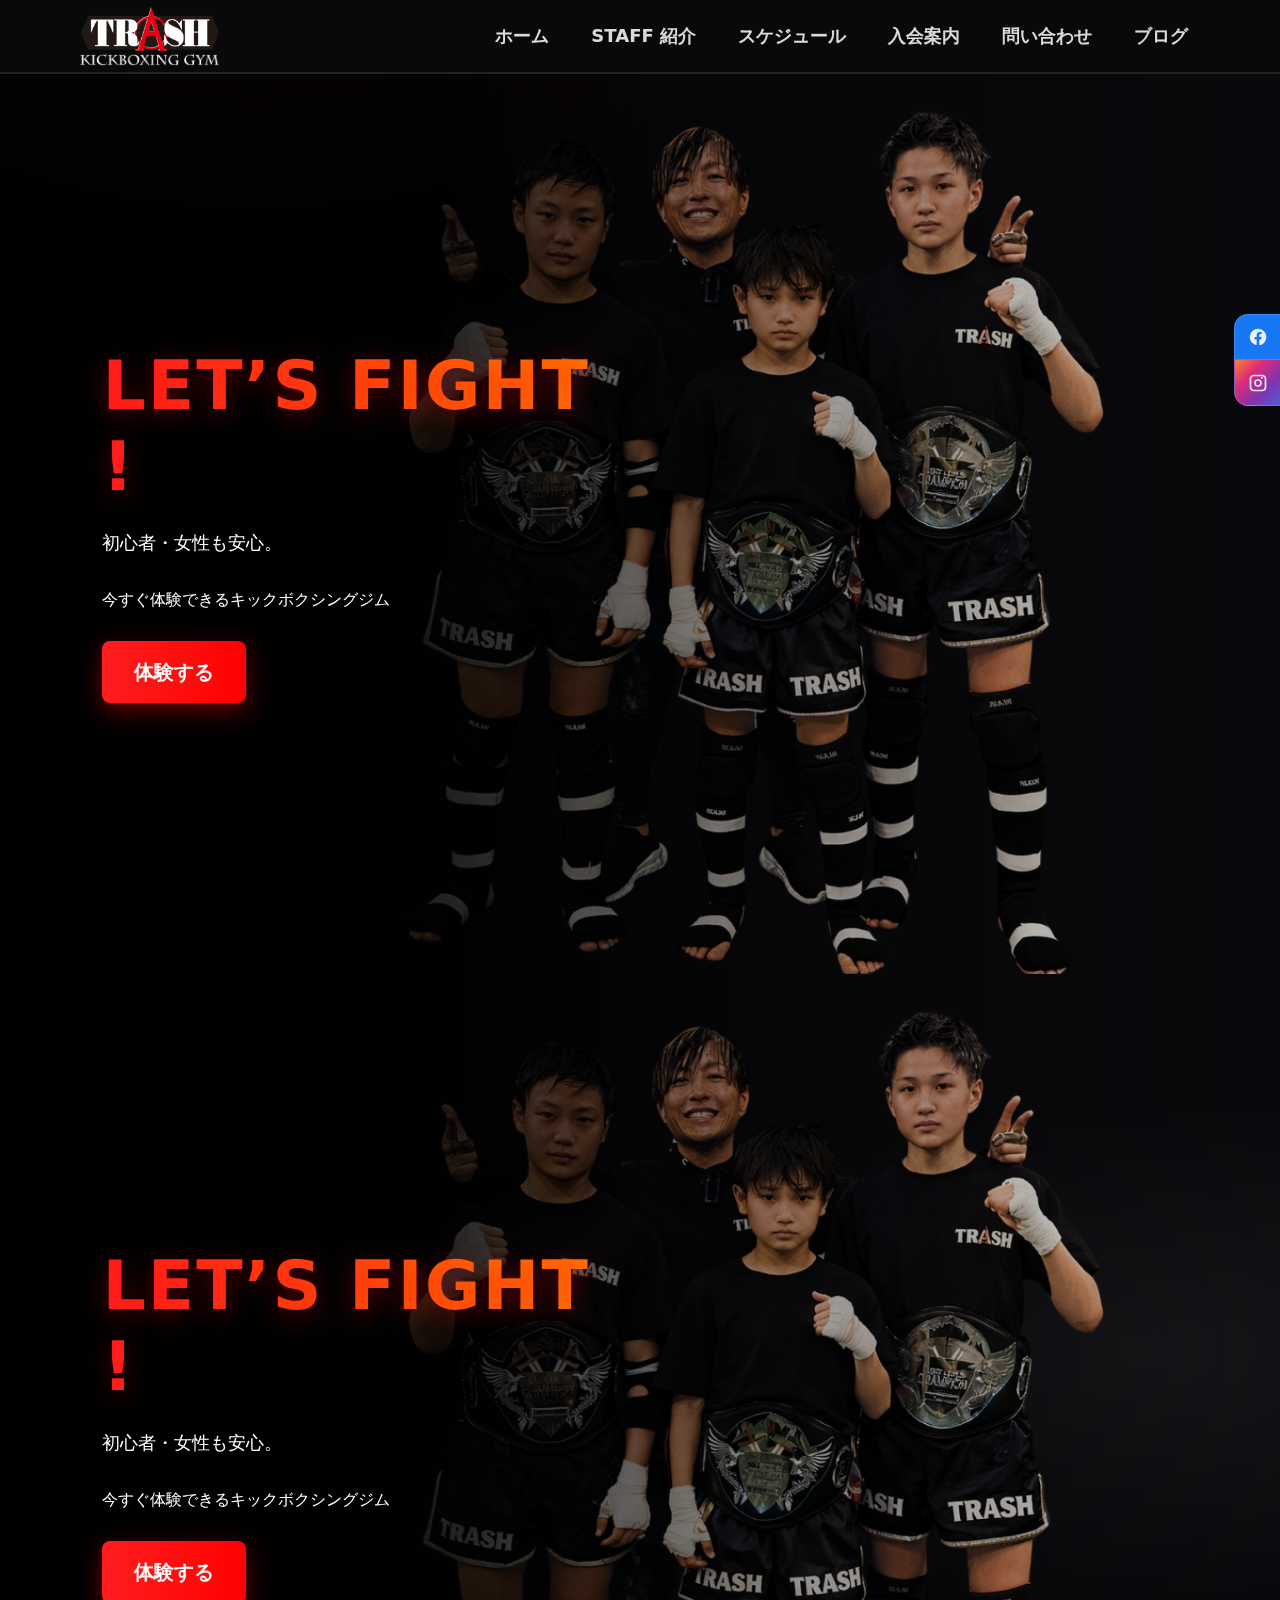
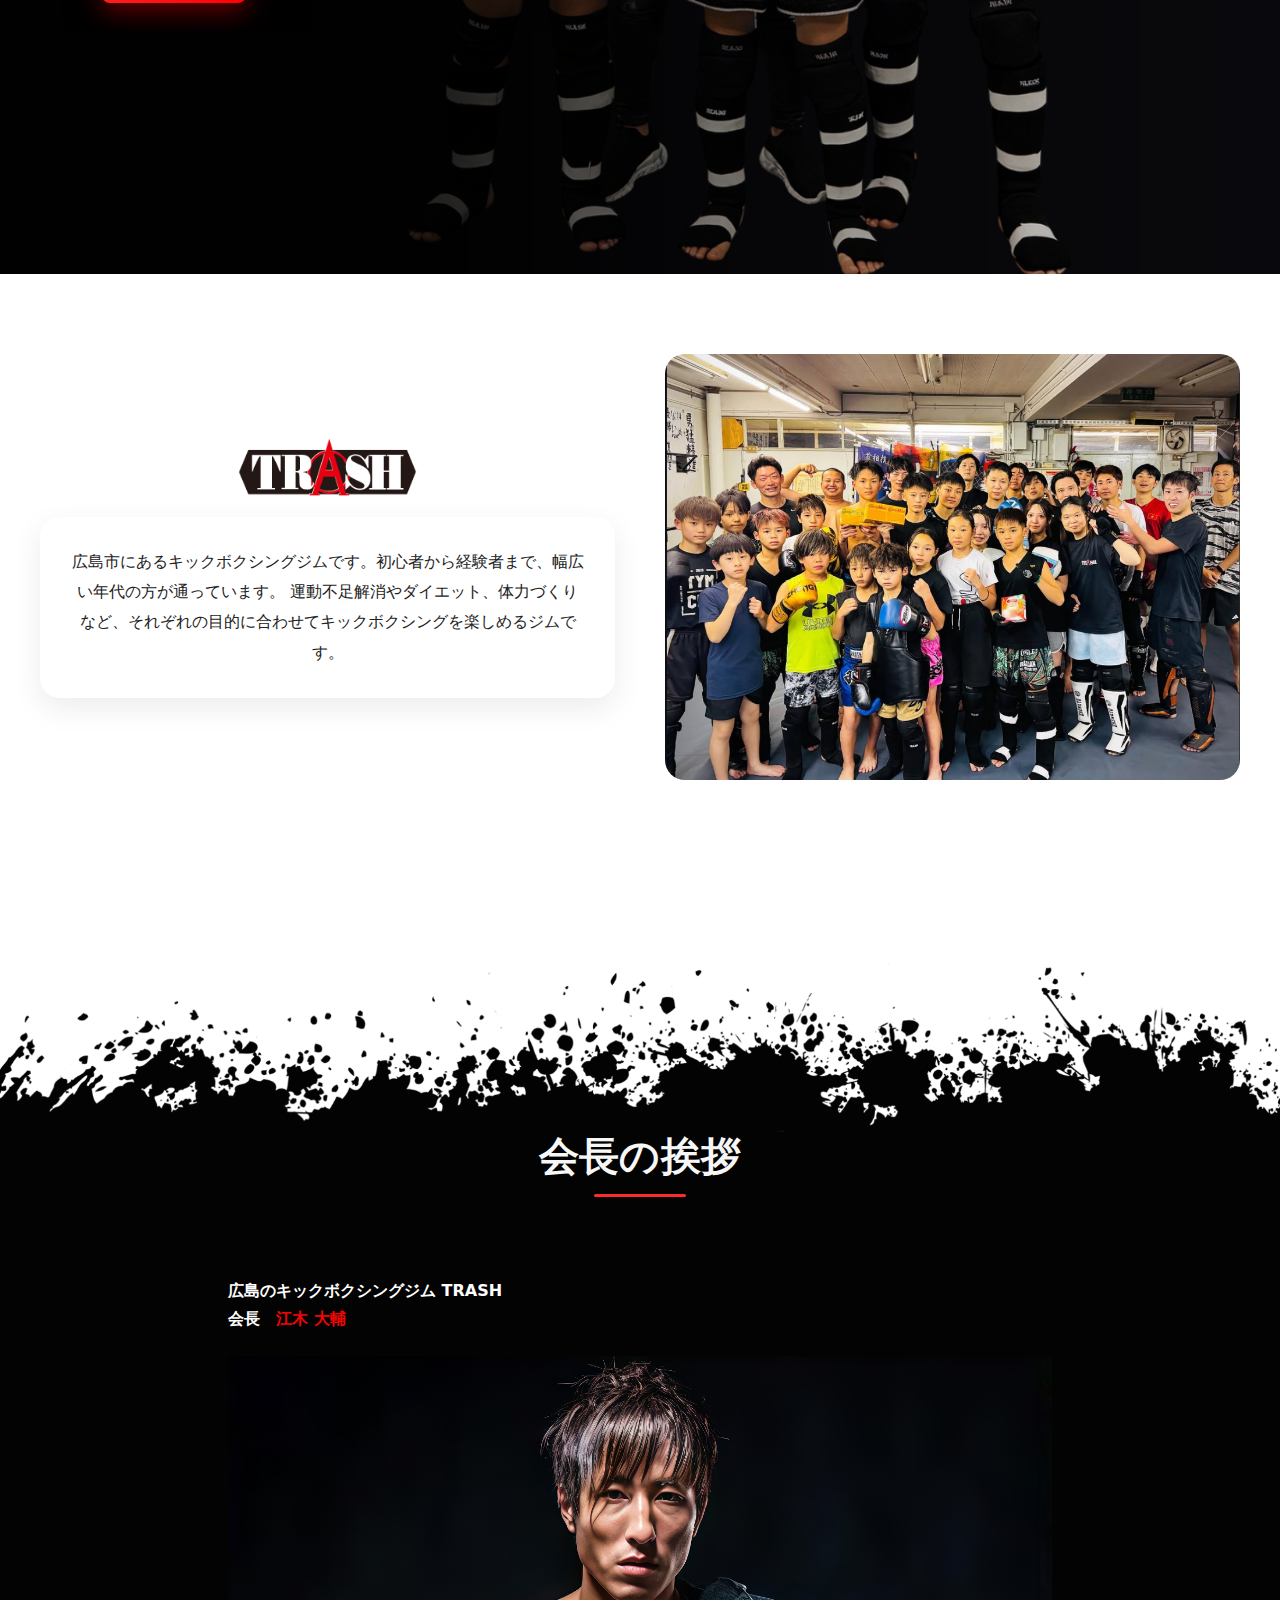
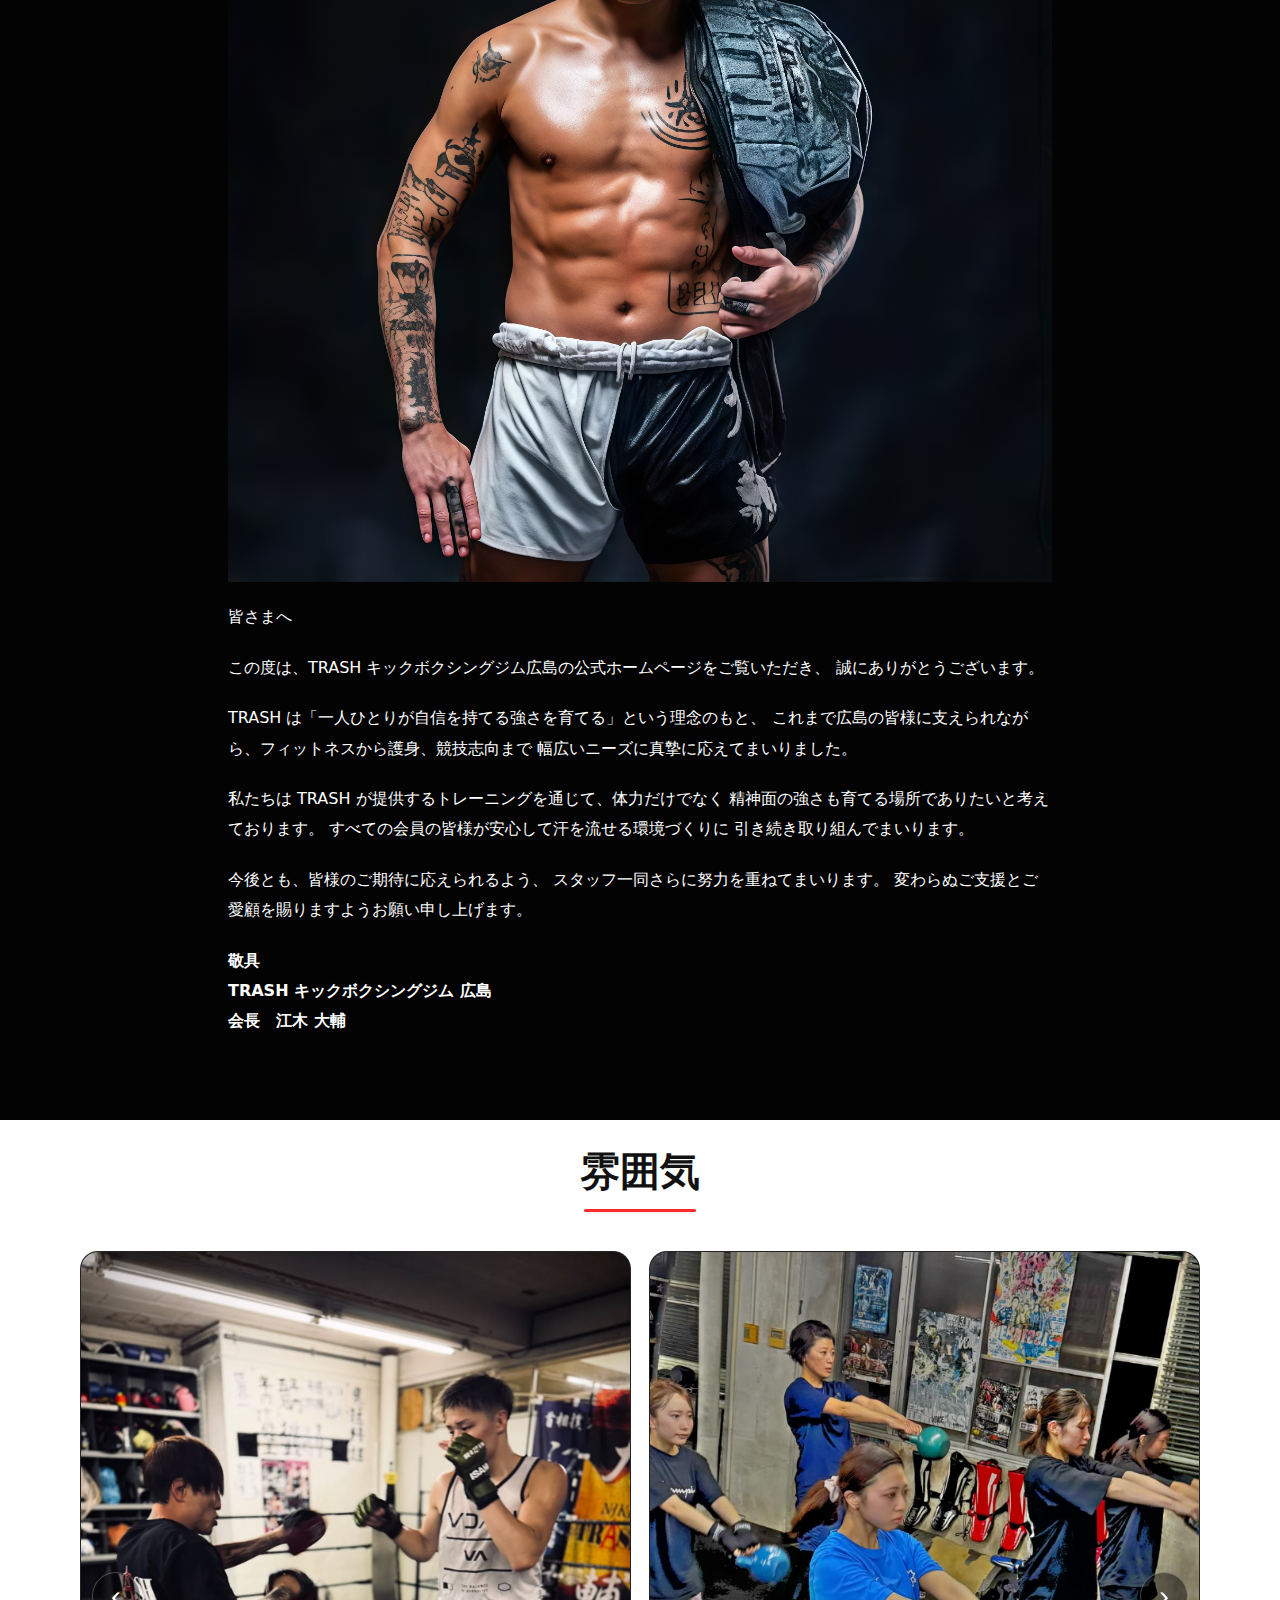
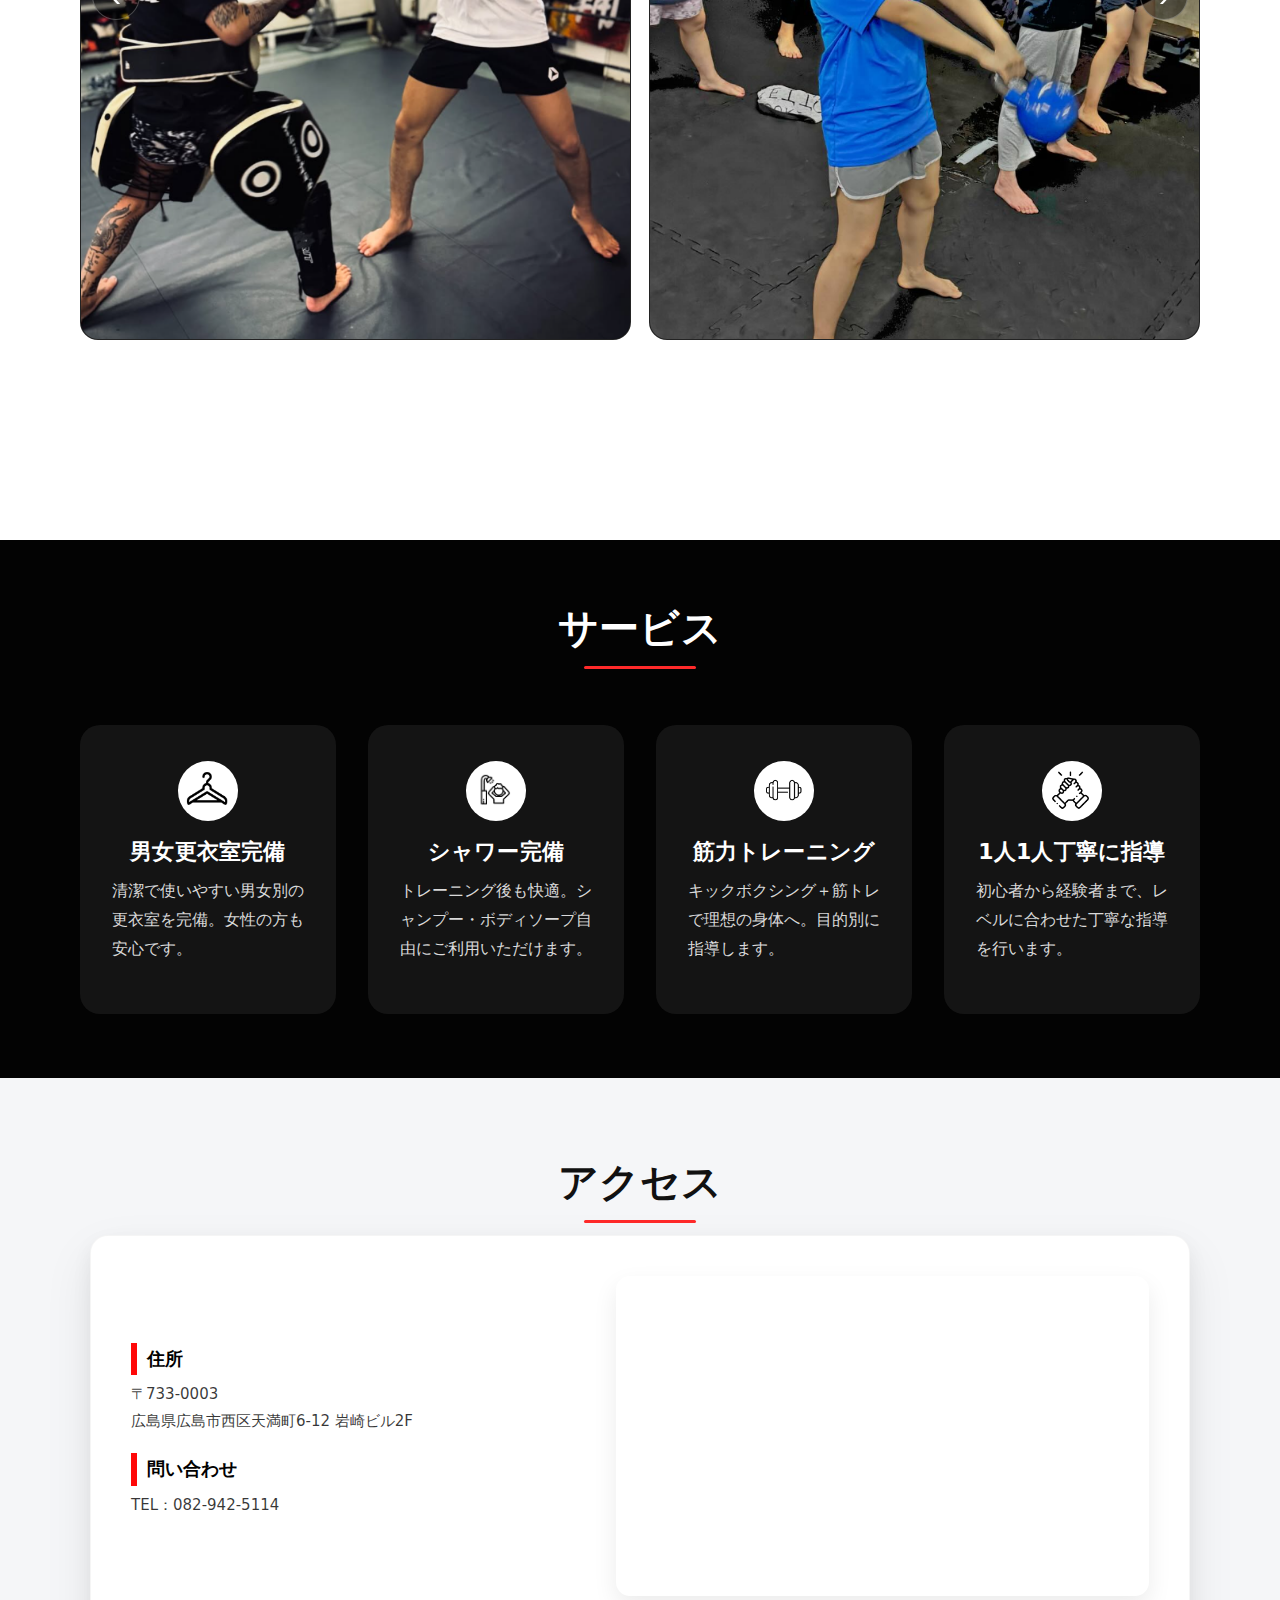
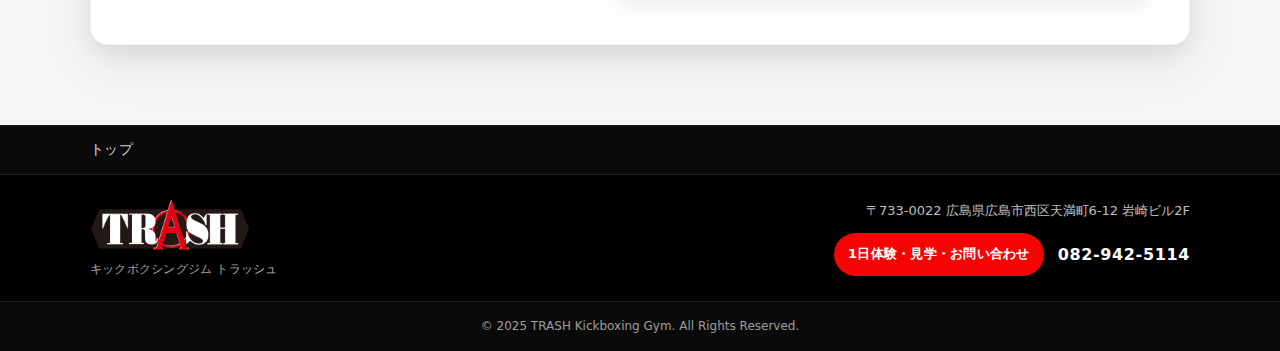
<file: docs/index.html>
<!doctype html>
<html lang="ja">
  <head>
    <meta charset="utf-8" />
    <meta name="viewport" content="width=device-width, initial-scale=1" />

    <title>広島のキックボクシングジム TRASH</title>

    <!-- CSS -->
    <link rel="stylesheet" href="./assets/css/main.css" />
  </head>
  <body>
    <!-- menu -->
    <header id="site-header"></header>

    <!-- SNS bar -->
    <div id="sns-bar"></div>

    <!-- image main -->
    <div id="hero"></div>

    <main id="main">
      <div id="home"></div>
    </main>

    <footer id="site-footer"></footer>

    <script type="module" src="./assets/js/main.js"></script>
  </body>
</html>
</file>
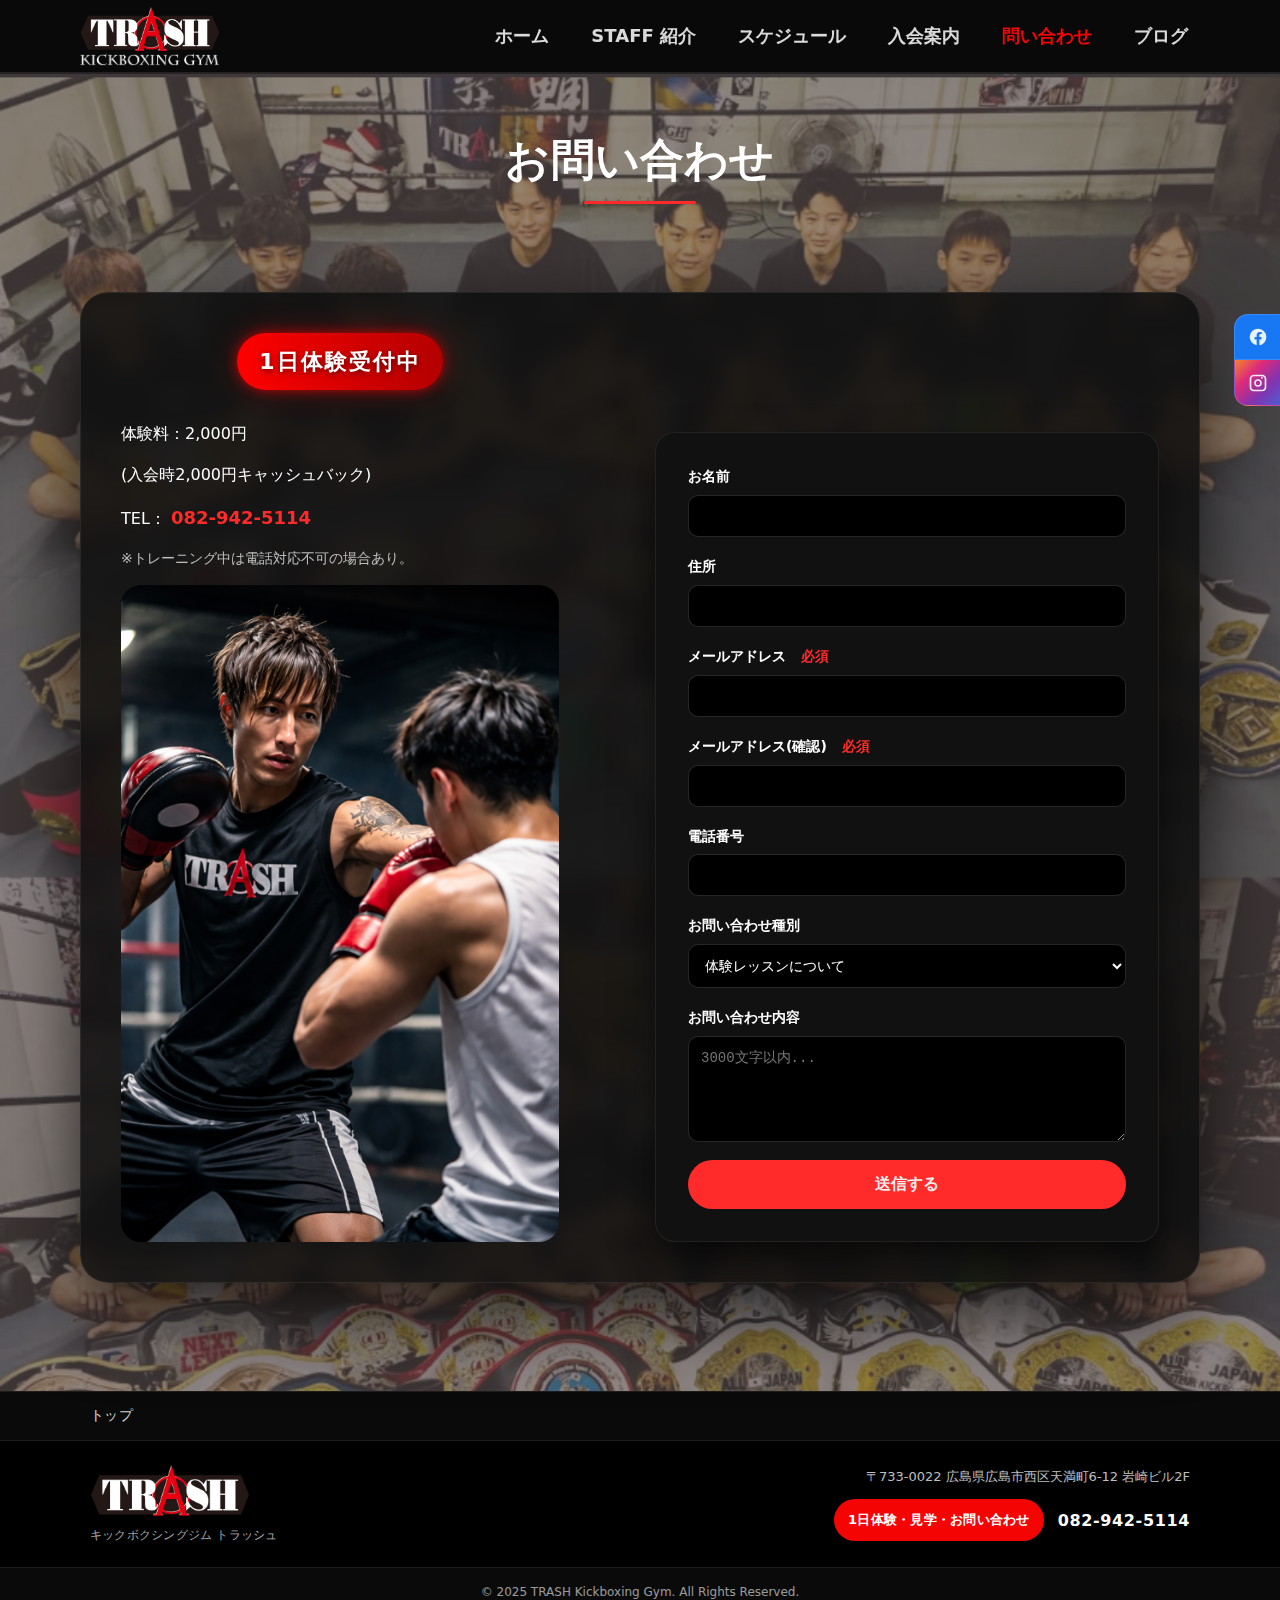
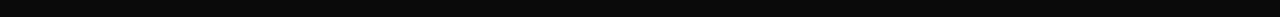
<file: docs/pages/contact.html>
<!doctype html>
<html lang="ja">
  <head>
    <meta charset="utf-8" />
    <meta name="viewport" content="width=device-width, initial-scale=1" />

    <title>お問い合わせ｜TRASH キックボクシングジム</title>
    <meta
      name="description"
      content="TRASHキックボクシングジムへのお問い合わせ・体験予約はこちらから。"
    />
    <link rel="stylesheet" href="../assets/css/main.css" />
  </head>

  <body>
    <!-- SNS bar -->
    <div id="sns-bar"></div>
    <header id="site-header"></header>

    <main class="page contact-page">
      <!-- Page hero -->
      <section class="page-hero">
        <div class="container">
          <h1 class="section-title underline-accent">お問い合わせ</h1>
        </div>
      </section>

      <section class="page-section">
        <div class="container contact-wrap">
          <!-- Contact info -->
          <div class="contact-info">
            <div class="trial-wrap">
              <p class="trial-highlight">1日体験受付中</p>
            </div>
            <p>体験料：2,000円</p>
            <p>(入会時2,000円キャッシュバック)</p>
            <p>
              TEL：
              <a href="tel:0829425114" class="contact-phone"> 082-942-5114 </a>
            </p>

            <p class="contact-note">
              ※トレーニング中は電話対応不可の場合あり。
            </p>
            <div class="contact-img">
              <img
                src="../assets/images/contact_photo.png"
                alt="会長写真"
                loading="lazy"
              />
            </div>
          </div>

          <!-- Contact form -->
          <div class="trial-wrap"></div>
          <form class="contact-form" action="#" method="post">
            <div class="form-group">
              <label>お名前</label>
              <input type="text" name="name" value maxlength="20" required />
            </div>

            <div class="form-group">
              <label>住所</label>
              <input type="text" name="address" value maxlength="20" />
            </div>
            <div class="form-group">
              <label>メールアドレス <span>必須</span></label>
              <input type="email" name="email" value maxlength="25" required />
            </div>
            <div class="form-group">
              <label>メールアドレス(確認) <span>必須</span></label>
              <input type="email" name="email" value maxlength="25" required />
            </div>
            <div class="form-group">
              <label>電話番号</label>
              <input type="text" name="tel" value maxlength="20" required />
            </div>

            <div class="form-group">
              <label>お問い合わせ種別</label>
              <select name="type" name="title" value maxlength="20">
                <option>体験レッスンについて</option>
                <option>料金について</option>
                <option>入会について</option>
                <option>その他</option>
              </select>
            </div>

            <div class="form-group">
              <label>お問い合わせ内容</label>
              <textarea
                name="message"
                rows="5"
                placeholder="3000文字以内..."
                required
              ></textarea>
            </div>

            <button type="submit" class="btn-primary">送信する</button>
          </form>
        </div>
      </section>
    </main>

    <footer id="site-footer"></footer>

    <script type="module" src="../assets/js/main.js"></script>
  </body>
</html>
</file>
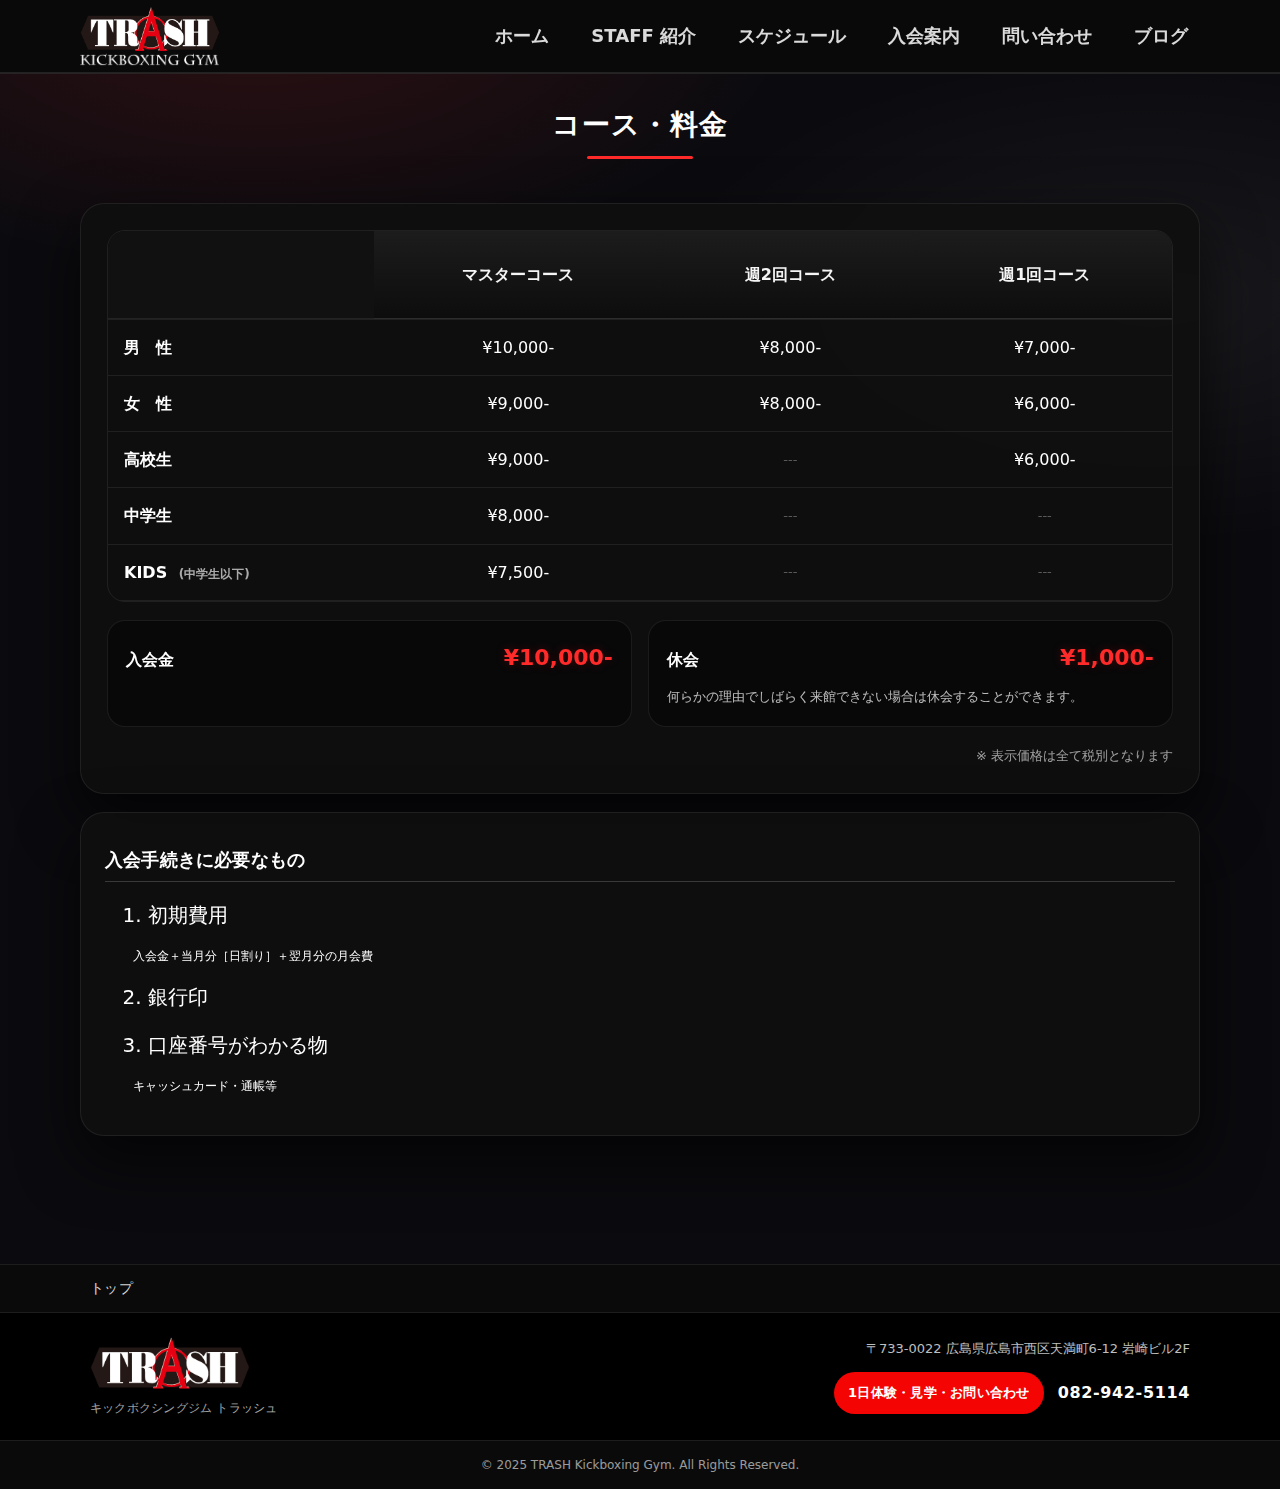
<file: docs/pages/join.html>
<!doctype html>
<html lang="ja">
  <head>
    <meta charset="utf-8" />
    <meta name="viewport" content="width=device-width, initial-scale=1" />

    <title>入会案内｜広島のキックボクシングジム TRASH</title>
    <meta
      name="description"
      content="広島のキックボクシングジムTRASHの入会案内。料金、入会の流れ、体験レッスン、持ち物、よくある質問をご案内します。"
    />

    <link rel="stylesheet" href="../assets/css/main.css" />
  </head>

  <body>
    
    <!-- Navbar load -->
    <header id="site-header"></header>

    <main id="main" class="page">
      <section class="price-section" id="price">
        <div class="container">
          <div class="price-head">
            <h2 class="price-title underline-accent">コース・料金</h2>
          </div>

          <div class="price-card">
            <!-- ===== PC/TABLET: TABLE ===== -->
            <div class="price-table-wrap" aria-label="TRASH コース料金表">
              <table class="price-table">
                <thead>
                  <tr>
                    <th></th>
                    <th>マスターコース</th>
                    <th>週2回コース</th>
                    <th>週1回コース</th>
                  </tr>
                </thead>
                <tbody>
                  <tr>
                    <th>男　性</th>
                    <td>¥10,000-</td>
                    <td>¥8,000-</td>
                    <td>¥7,000-</td>
                  </tr>
                  <tr>
                    <th>女　性</th>
                    <td>¥9,000-</td>
                    <td>¥8,000-</td>
                    <td>¥6,000-</td>
                  </tr>
                  <tr>
                    <th>高校生</th>
                    <td>¥9,000-</td>
                    <td class="muted">---</td>
                    <td>¥6,000-</td>
                  </tr>
                  <tr>
                    <th>中学生</th>
                    <td>¥8,000-</td>
                    <td class="muted">---</td>
                    <td class="muted">---</td>
                  </tr>
                  <tr>
                    <th>KIDS <span class="small">(中学生以下)</span></th>
                    <td>¥7,500-</td>
                    <td class="muted">---</td>
                    <td class="muted">---</td>
                  </tr>
                </tbody>
              </table>
            </div>

            <!-- ===== MOBILE: CARDS ===== -->
            <div class="price-mobile" aria-label="TRASH コース料金（モバイル）">
              <div class="mcard">
                <div class="mhead">男　性</div>
                <ul class="mlist">
                  <li><span>マスター</span><b>¥10,000-</b></li>
                  <li><span>週2回</span><b>¥8,000-</b></li>
                  <li><span>週1回</span><b>¥7,000-</b></li>
                </ul>
              </div>

              <div class="mcard">
                <div class="mhead">女　性</div>
                <ul class="mlist">
                  <li><span>マスター</span><b>¥9,000-</b></li>
                  <li><span>週2回</span><b>¥8,000-</b></li>
                  <li><span>週1回</span><b>¥6,000-</b></li>
                </ul>
              </div>

              <div class="mcard">
                <div class="mhead">高校生</div>
                <ul class="mlist">
                  <li><span>マスター</span><b>¥9,000-</b></li>
                  <li><span>週2回</span><b class="muted">---</b></li>
                  <li><span>週1回</span><b>¥6,000-</b></li>
                </ul>
              </div>

              <div class="mcard">
                <div class="mhead">中学生</div>
                <ul class="mlist">
                  <li><span>マスター</span><b>¥8,000-</b></li>
                  <li><span>週2回</span><b class="muted">---</b></li>
                  <li><span>週1回</span><b class="muted">---</b></li>
                </ul>
              </div>

              <div class="mcard">
                <div class="mhead">
                  KIDS <span class="small">(中学生以下)</span>
                </div>
                <ul class="mlist">
                  <li><span>マスター</span><b>¥7,500-</b></li>
                  <li><span>週2回</span><b class="muted">---</b></li>
                  <li><span>週1回</span><b class="muted">---</b></li>
                </ul>
              </div>
            </div>

            <!-- ===== 入会金/休会 ===== -->
            <div class="fee-grid" aria-label="入会金と休会費">
              <div class="fee-box">
                <div class="fee-top">
                  <h3>入会金</h3>
                  <p class="fee-price">¥10,000-</p>
                </div>
              </div>

              <div class="fee-box">
                <div class="fee-top">
                  <h3>休会</h3>
                  <p class="fee-price">¥1,000-</p>
                </div>
                <p class="fee-note">
                  何らかの理由でしばらく来館できない場合は休会することができます。
                </p>
              </div>
            </div>

            <p class="tax-note">※ 表示価格は全て税別となります</p>
          </div>

          <!-- ===== 入会手続き ===== -->
          <div class="join-card">
            <h3 class="join-title">入会手続きに必要なもの</h3>
            <ol class="join-list">
              <li>
                <p>1. 初期費用</p>
                <p class="description">入会金＋当月分［日割り］＋翌月分の月会費</p>
              </li>
              <li><p>2. 銀行印</p></li>
              <li>
                <p>3. 口座番号がわかる物</p>
                <p class="description">キャッシュカード・通帳等</p>
              </li>
            </ol>
          </div>
        </div>
      </section>
    </main>

    <!-- Footer load -->
    <footer id="site-footer"></footer>

    <script type="module" src="../assets/js/main.js"></script>
  </body>
</html>
</file>
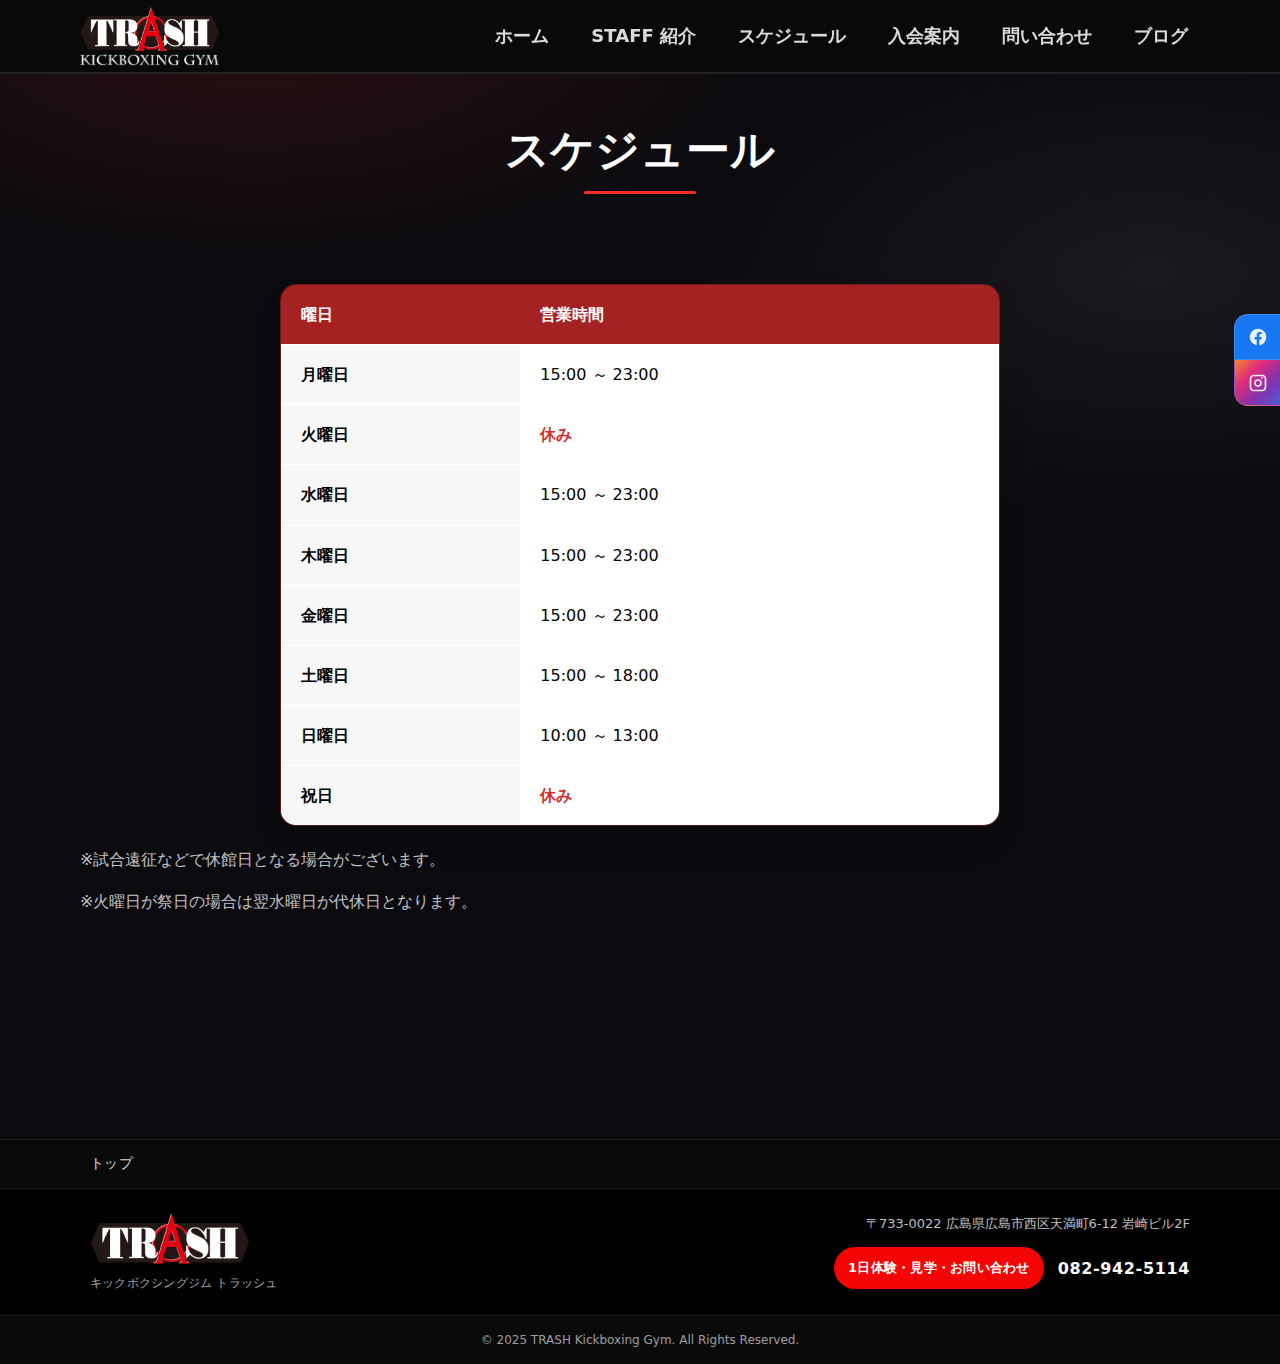
<file: docs/pages/schedule.html>
<!doctype html>
<html lang="ja">
<head>
  <meta charset="utf-8">
  <meta name="viewport" content="width=device-width, initial-scale=1">

  <title>スケジュール｜TRASH キックボクシングジム</title>
  <meta name="description" content="TRASHキックボクシングジムの営業時間・スケジュールのご案内。">

  <link rel="stylesheet" href="../assets/css/main.css">
</head>

<body>
   <div id="sns-bar"></div>
  <header id="site-header"></header>

  <main class="page schedule-page">
      <div class="container">
        <h1 class="section-title underline-accent schedule-title">スケジュール</h1>
      </div>
    </section>

    <!-- Schedule -->
    <section class="page-section">
      <div class="container">

        <div class="schedule-grid">

          <div class="schedule-head">
            <span>曜日</span>
            <span>営業時間</span>
          </div>

          <div class="schedule-row">
            <span class="day">月曜日</span>
            <span class="time">15:00 ～ 23:00</span>
          </div>

          <div class="schedule-row closed">
            <span class="day">火曜日</span>
            <span class="time">休み</span>
          </div>

          <div class="schedule-row">
            <span class="day">水曜日</span>
            <span class="time">15:00 ～ 23:00</span>
          </div>

          <div class="schedule-row">
            <span class="day">木曜日</span>
            <span class="time">15:00 ～ 23:00</span>
          </div>

          <div class="schedule-row">
            <span class="day">金曜日</span>
            <span class="time">15:00 ～ 23:00</span>
          </div>

          <div class="schedule-row">
            <span class="day">土曜日</span>
            <span class="time">15:00 ～ 18:00</span>
          </div>

          <div class="schedule-row">
            <span class="day">日曜日</span>
            <span class="time">10:00 ～ 13:00</span>
          </div>

        <div class="schedule-row closed">
            <span class="day">祝日</span>
            <span class="time">休み</span>
          </div>

        </div>

        <p class="schedule-note">
         <p>※試合遠征などで休館日となる場合がございます。</p>
         <p>※火曜日が祭日の場合は翌水曜日が代休日となります。</p>      
        </p>

      </div>
    </section>
  </main>

  <footer id="site-footer"></footer>

  <script type="module" src="../assets/js/main.js"></script>
</body>
</html>
</file>
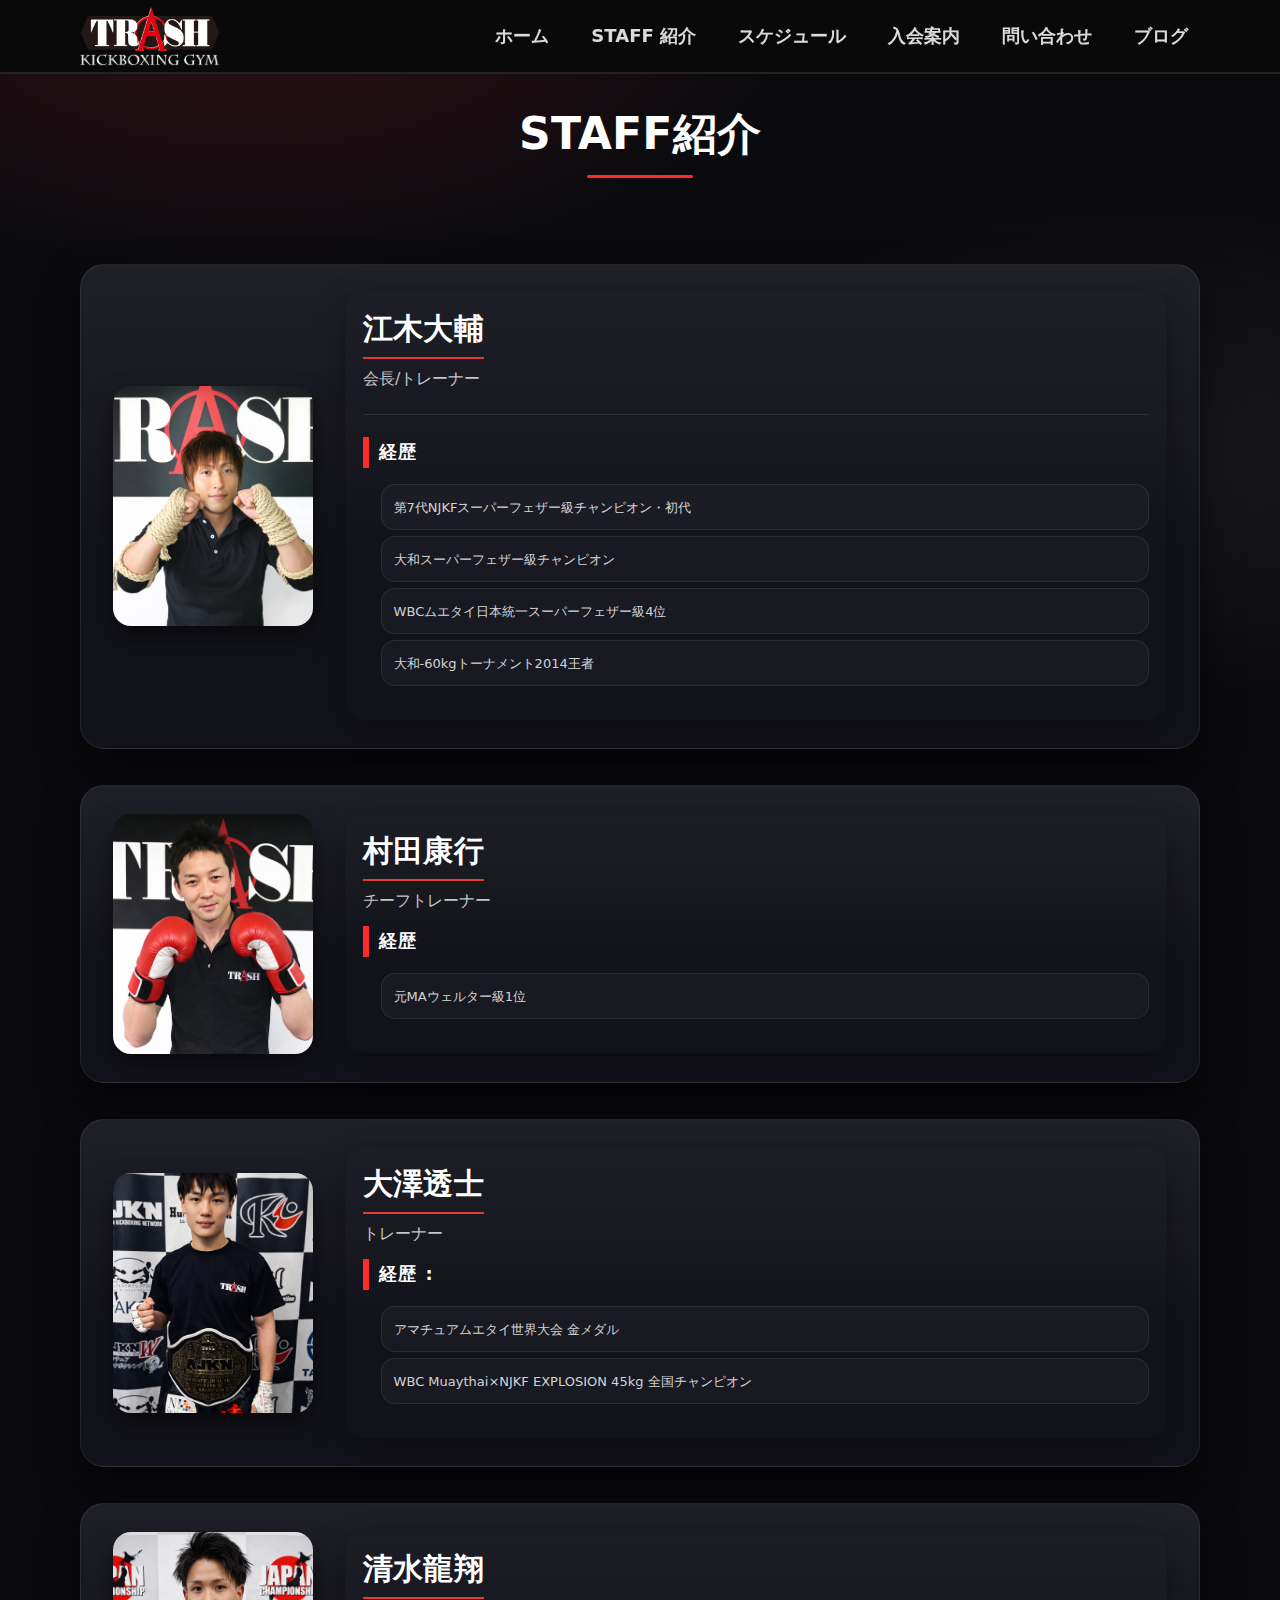
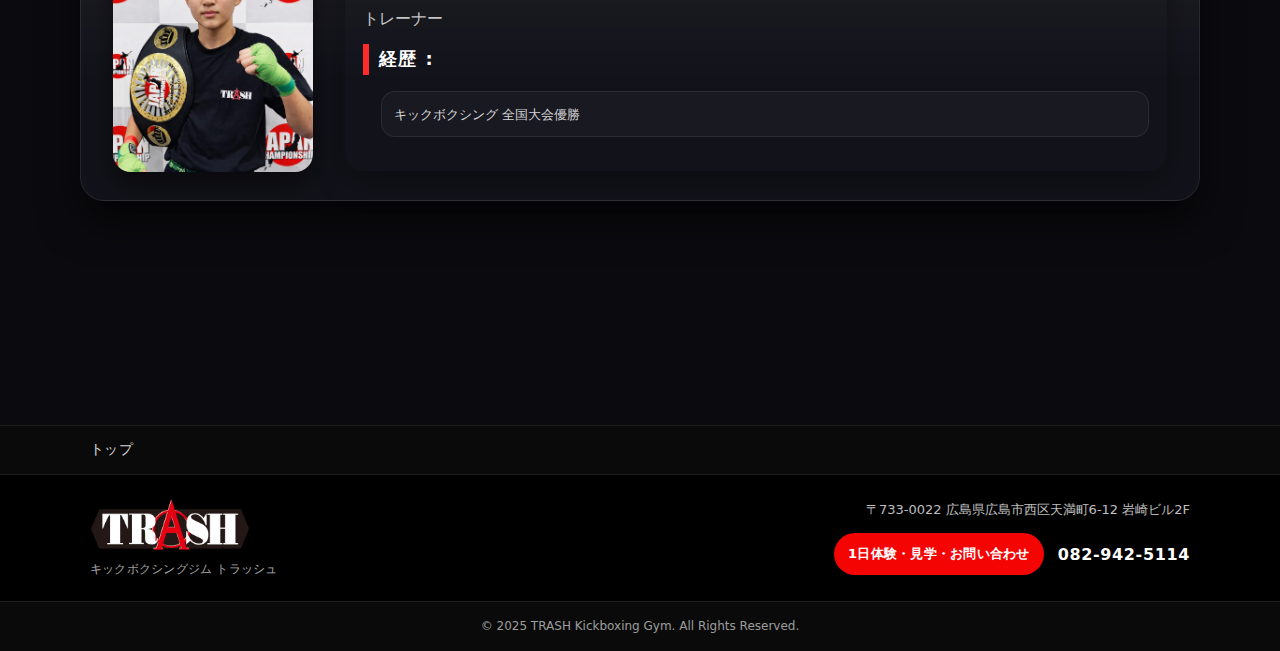
<file: docs/pages/staff.html>
<!doctype html>
<html lang="ja">
  <head>
    <meta charset="utf-8" />
    <meta name="viewport" content="width=device-width, initial-scale=1" />

    <title>STAFF紹介｜TRASH キックボクシングジム</title>
    <meta
      name="description"
      content="TRASHキックボクシングジムのスタッフ紹介ページです。"
    />

    <link rel="stylesheet" href="../assets/css/main.css" />
  </head>

  <body>
 
    <header id="site-header"></header>

    <main class="page staff-page">
      <section class="page-hero">
        <div class="container">
          <h1 class="section-title underline-accent">STAFF紹介</h1>
        </div>
      </section>

      <section class="page-section">
        <div class="container staff-grid">
          <!-- Staff 1 -->
          <article class="staff-card">
            <div class="staff-photo">
              <img
                src="../assets/images/taisuke.png"
                alt="会長 江木大輔"
                loading="lazy"
              />
            </div>
            <div class="staff-info">
              <h2 class="staff-name">江木大輔</h2>
              <p class="staff-role">会長/トレーナー</p>
              <hr />
              <p class="staff-desc">経歴</p>
              <ul class="timeline">
                <li class="t-item">
                  <p class="t-text">
                    第7代NJKFスーパーフェザー級チャンピオン・初代
                  </p>
                </li>
                <li class="t-item">
                  <p class="t-text">大和スーパーフェザー級チャンピオン</p>
                </li>
                <li class="t-item">
                  <p class="t-text">WBCムエタイ日本統一スーパーフェザー級4位</p>
                </li>
                <li class="t-item">
                  <p class="t-text">大和-60kgトーナメント2014王者</p>
                </li>
              </ul>
            </div>
          </article>

          <article class="staff-card">
            <div class="staff-photo">
              <img
                src="../assets/images/murata.png"
                alt="村田康行"
                loading="lazy"
              />
            </div>
            <div class="staff-info">
              <h2 class="staff-name">村田康行</h2>
              <p class="staff-role">チーフトレーナー</p>
              <p class="staff-desc">経歴</p>
              <ul class="timeline">
                <li class="t-item">
                  <p class="t-text">元MAウェルター級1位</p>
                </li>
              </ul>
            </div>
          </article>

          <article class="staff-card">
            <div class="staff-photo">
              <img
                src="../assets/images/osawa.png"
                alt="大澤透士"
                loading="lazy"
              />
            </div>
            <div class="staff-info">
              <h2 class="staff-name">大澤透士</h2>
              <p class="staff-role">トレーナー</p>
              <p class="staff-desc">経歴 :</p>
              <ul class="timeline">
                <li class="t-item">
                  <p class="t-text">アマチュアムエタイ世界大会 金メダル</p>
                </li>
                <li class="t-item">
                  <p class="t-text">
                    WBC Muaythai×NJKF EXPLOSION 45kg 全国チャンピオン
                  </p>
                </li>
              </ul>
            </div>
          </article>

          <article class="staff-card">
            <div class="staff-photo">
              <img
                src="../assets/images/ryuga.png"
                alt="清水龍翔"
                loading="lazy"
              />
            </div>
            <div class="staff-info">
              <h2 class="staff-name">清水龍翔</h2>
              <p class="staff-role">トレーナー</p>
              <p class="staff-desc">経歴 :</p>
              <ul class="timeline">
                <li class="t-item">
                  <p class="t-text">キックボクシング 全国大会優勝</p>
                </li>
              </ul>
            </div>
          </article>
        </div>
      </section>
    </main>

    <footer id="site-footer"></footer>
    <script type="module" src="../assets/js/main.js"></script>
  </body>
</html>
</file>
<file: docs/assets/css/main.css>
@import "./base.css";
@import "./layout.css";
@import "./components.css";
@import "./pages.css";
</file>
